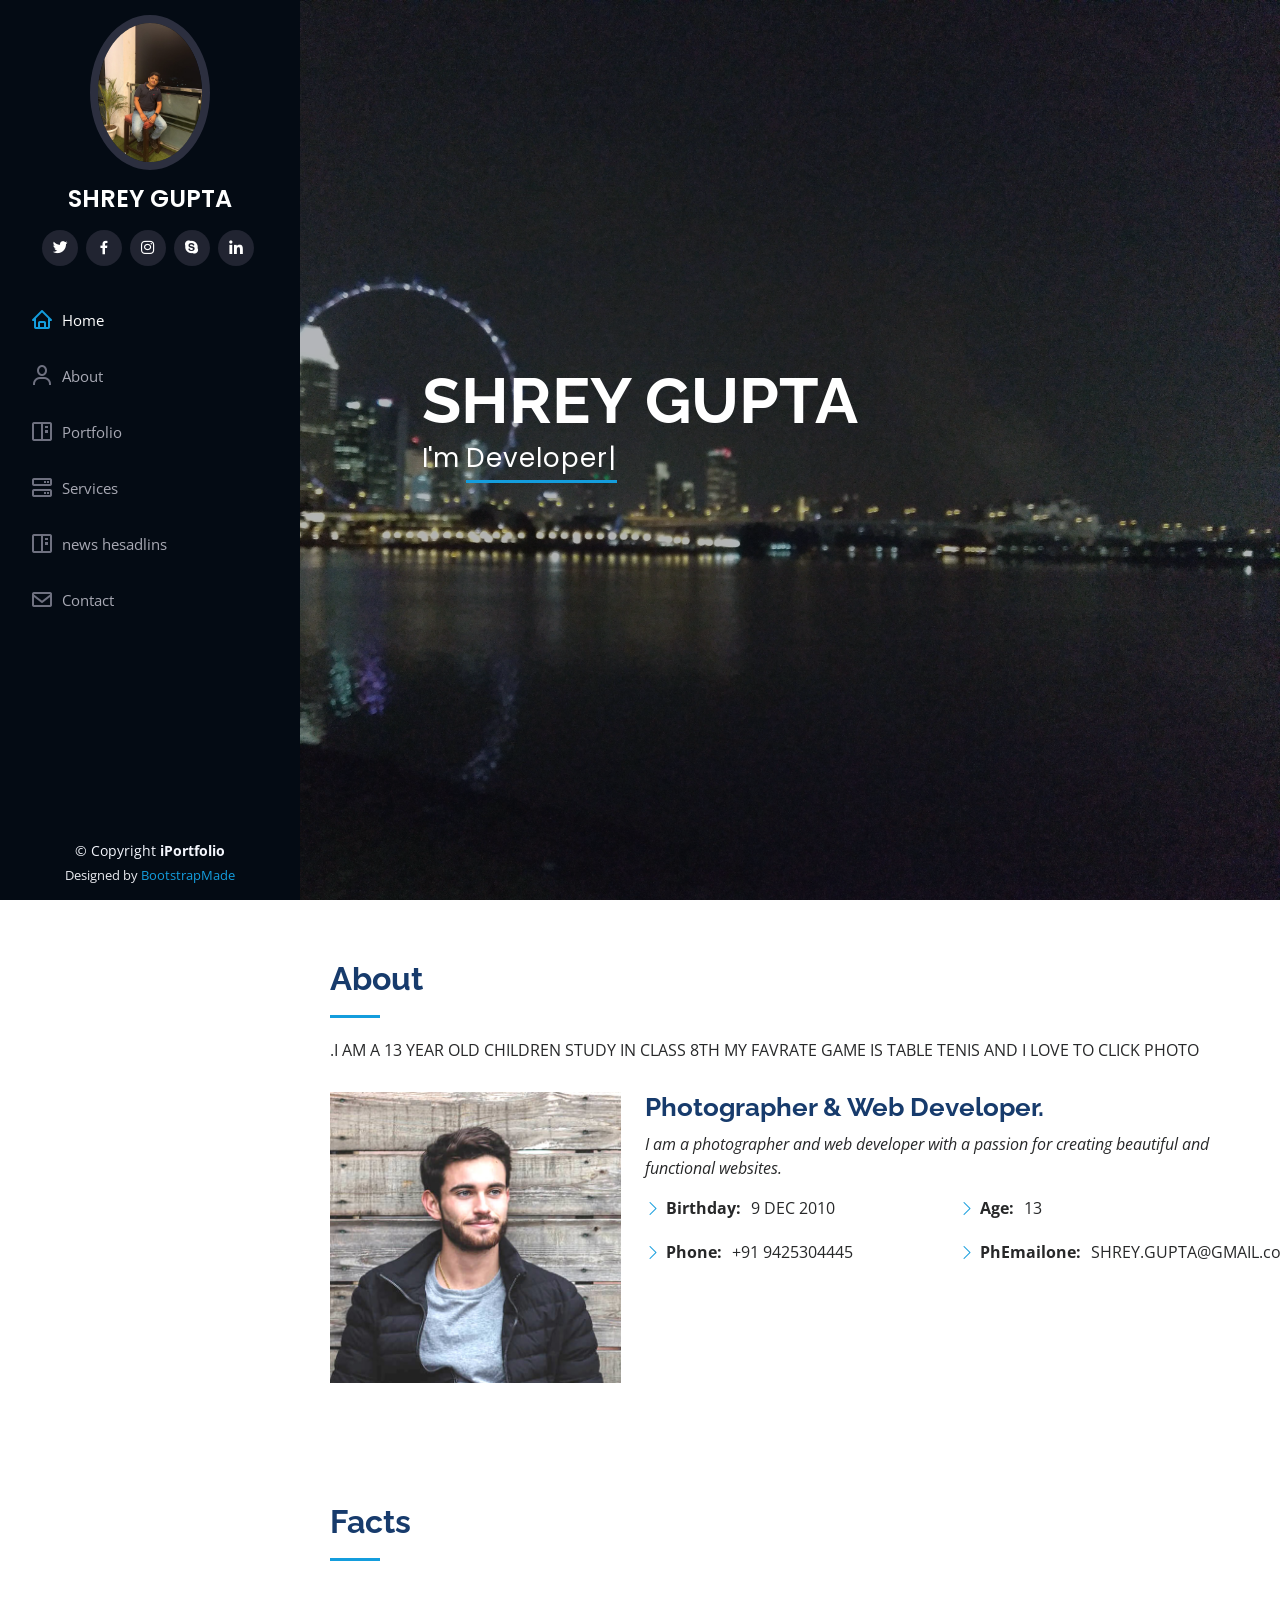
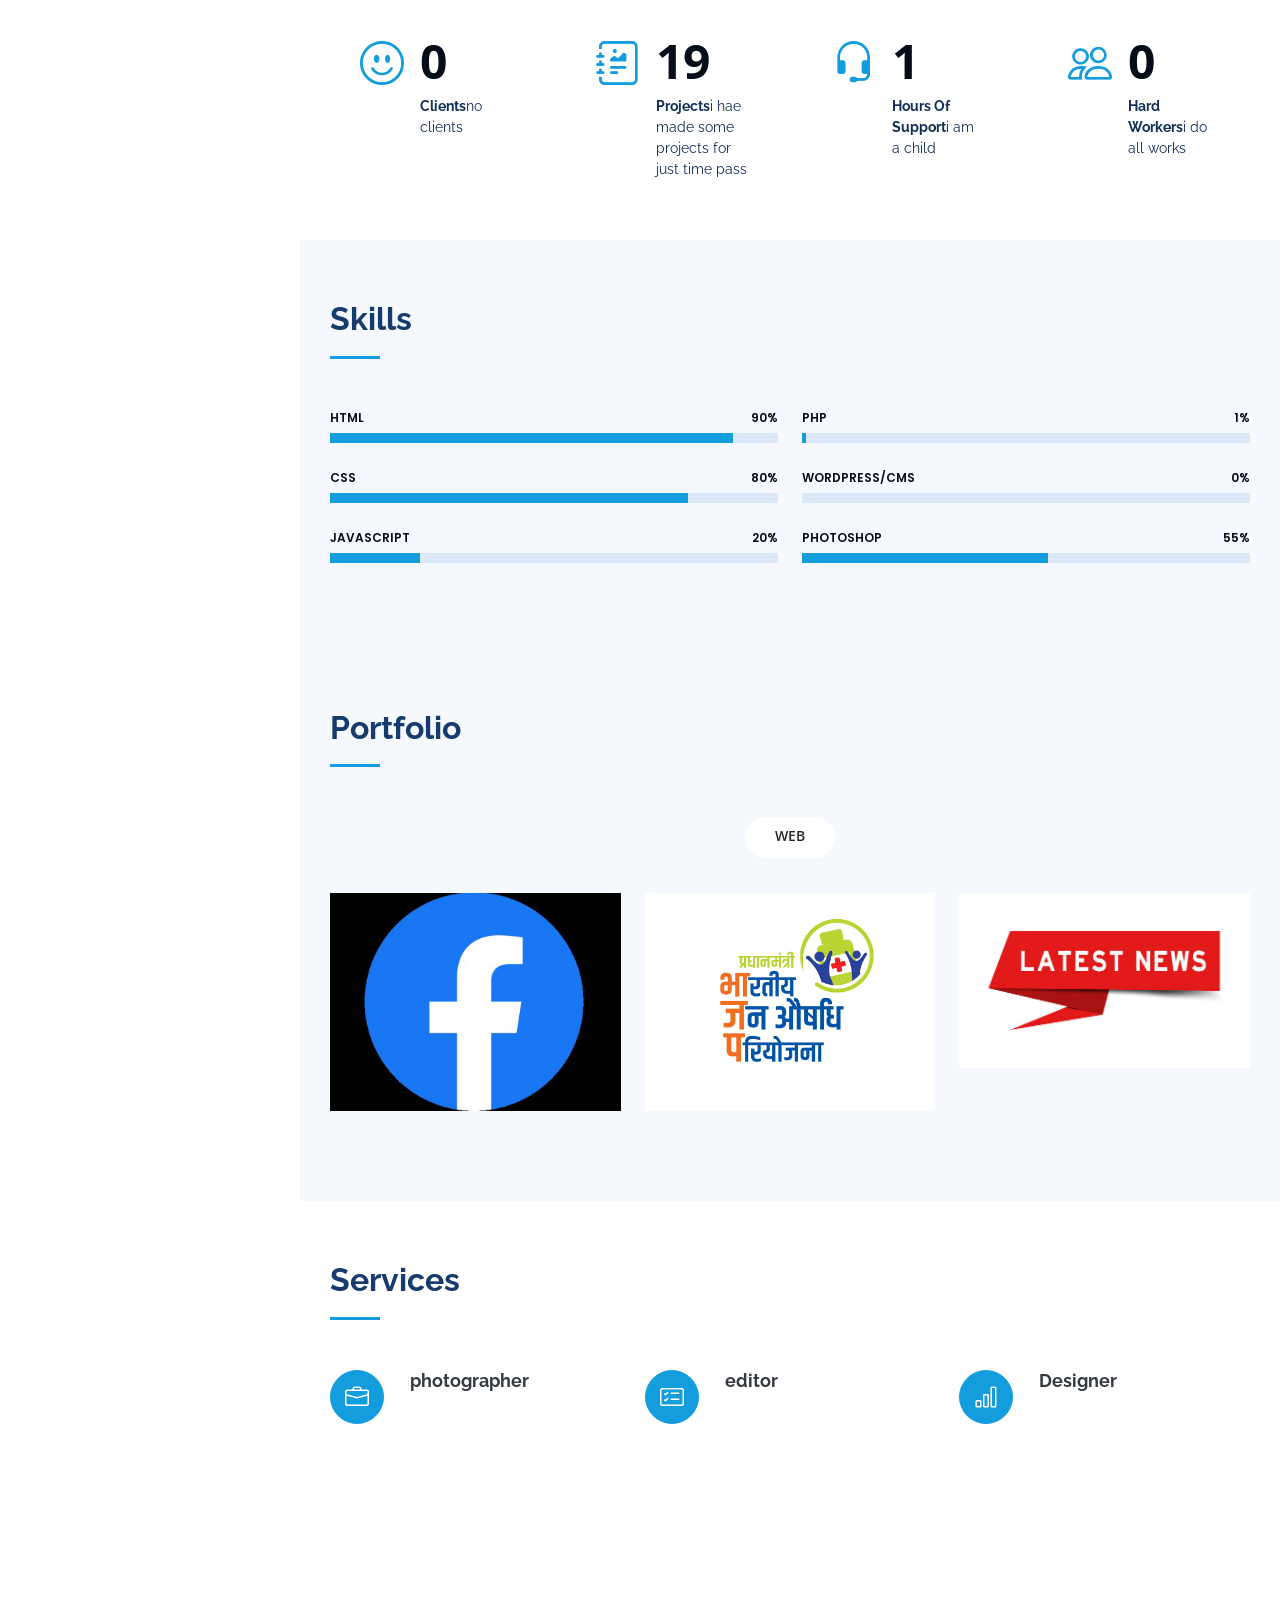
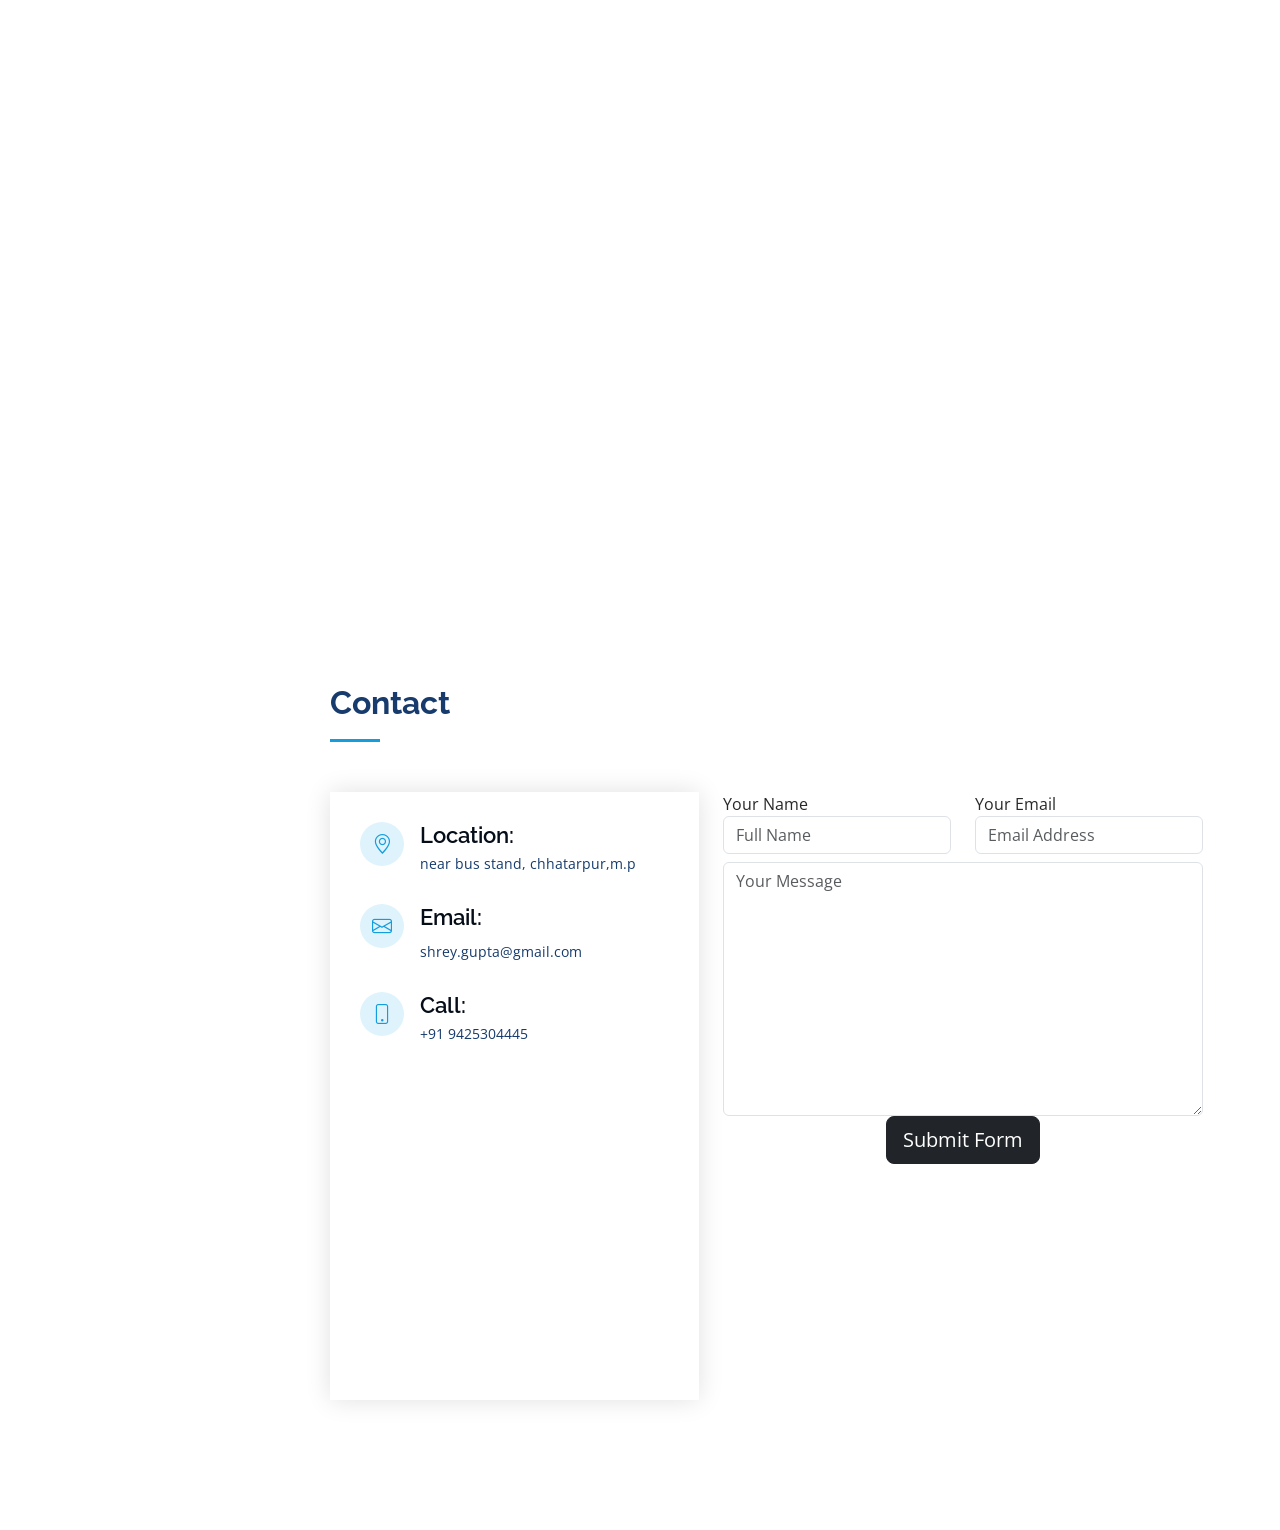
<file: PROJECT/1project/index.html>
<!DOCTYPE html>
<html lang="en">

<head>
  <meta charset="utf-8">
  <meta content="width=device-width, initial-scale=1.0" name="viewport">

  <title>iPortfolio Bootstrap Template - Index</title>
  <meta content="" name="description">
  <meta content="" name="keywords">

  <!-- Favicons -->
  <link href="assets/img/favicon.png" rel="icon">
  <link href="assets/img/apple-touch-icon.png" rel="apple-touch-icon">

  <!-- Google Fonts -->
  <link href="https://fonts.googleapis.com/css?family=Open+Sans:300,300i,400,400i,600,600i,700,700i|Raleway:300,300i,400,400i,500,500i,600,600i,700,700i|Poppins:300,300i,400,400i,500,500i,600,600i,700,700i" rel="stylesheet">

  <!-- Vendor CSS Files -->
  <link href="assets/vendor/aos/aos.css" rel="stylesheet">
  <link href="assets/vendor/bootstrap/css/bootstrap.min.css" rel="stylesheet">
  <link href="assets/vendor/bootstrap-icons/bootstrap-icons.css" rel="stylesheet">
  <link href="assets/vendor/boxicons/css/boxicons.min.css" rel="stylesheet">
  <link href="assets/vendor/glightbox/css/glightbox.min.css" rel="stylesheet">
  <link href="assets/vendor/swiper/swiper-bundle.min.css" rel="stylesheet">

  <!-- Template Main CSS File -->
  <link href="assets/css/style.css" rel="stylesheet">

  <!-- =======================================================
  * Template Name: iPortfolio
  * Updated: May 30 2023 with Bootstrap v5.3.0
  * Template URL: https://bootstrapmade.com/iportfolio-bootstrap-portfolio-websites-template/
  * Author: BootstrapMade.com
  * License: https://bootstrapmade.com/license/
  ======================================================== -->
</head>

<body>

  <!-- ======= Mobile nav toggle button ======= -->
  <i class="bi bi-list mobile-nav-toggle d-xl-none"></i>

  <!-- ======= Header ======= -->
  <header id="header">
    <div class="d-flex flex-column">

      <div class="profile">
        <img src="assets/img/WhatsApp Image 2023-06-09 at 10.34.41.jpg" alt="" class="img-fluid rounded-circle">
        <h1 class="text-light"><a href="index.html">SHREY GUPTA</a></h1>
        <div class="social-links mt-3 text-center">
          <a href="#" class="twitter"><i class="bx bxl-twitter"></i></a>
          <a href="https://www.facebook.com/pmbjppmbi/" class="facebook"><i class="bx bxl-facebook"></i></a>
          <a href="#" class="instagram"><i class="bx bxl-instagram"></i></a>
          <a href="#" class="google-plus"><i class="bx bxl-skype"></i></a>
          <a href="#" class="linkedin"><i class="bx bxl-linkedin"></i></a>
        </div>
      </div>

      <nav id="navbar" class="nav-menu navbar">
        <ul>
          <li><a href="#hero" class="nav-link scrollto active"><i class="bx bx-home"></i> <span>Home</span></a></li>
          <li><a href="#about" class="nav-link scrollto"><i class="bx bx-user"></i> <span>About</span></a></li>
          
          <li><a href="#portfolio" class="nav-link scrollto"><i class="bx bx-book-content"></i> <span>Portfolio</span></a></li>
          <li><a href="#services" class="nav-link scrollto"><i class="bx bx-server"></i> <span>Services</span></a></li>
          <li><a href="#news" class="nav-link scrollto"><i class="bx bx-book-content"></i> <span>news hesadlins</span></a></li>
          <li><a href="#contact" class="nav-link scrollto"><i class="bx bx-envelope"></i> <span>Contact</span></a></li>
        </ul>
      </nav><!-- .nav-menu -->
    </div>
  </header><!-- End Header -->

  <!-- ======= Hero Section ======= -->
  <section id="hero" class="d-flex flex-column justify-content-center align-items-center">
    <div class="hero-container" data-aos="fade-in">
      <h1>SHREY GUPTA</h1>
      <p>I'm <span class="typed" data-typed-items="Developer, Photographer"></span></p>
    </div>
  </section><!-- End Hero -->

  <main id="main">

    <!-- ======= About Section ======= -->
    <section id="about" class="about">
      <div class="container">

        <div class="section-title">
          <h2>About</h2>
          <p>.I AM A 13 YEAR OLD CHILDREN STUDY IN CLASS 8TH MY FAVRATE GAME IS TABLE TENIS AND I LOVE TO CLICK PHOTO</p>
        </div>

        <div class="row">
          <div class="col-lg-4" data-aos="fade-right">
            <img src="assets/img/profile-img.jpg" class="img-fluid" alt="">
          </div>
          <div class="col-lg-8 pt-4 pt-lg-0 content" data-aos="fade-left">
            <h3>Photographer &amp; Web Developer.</h3>
            <p class="fst-italic">
              I am a photographer and web developer with a passion for creating beautiful and functional websites.
            </p>
            <div class="row">
              <div class="col-lg-6">
                <ul>
                  <li><i class="bi bi-chevron-right"></i> <strong>Birthday:</strong> <span>9 DEC 2010</span></li>
                  
                  <li><i class="bi bi-chevron-right"></i> <strong>Phone:</strong> <span>+91 9425304445</span></li>
                  
                </ul>
              </div>
              <div class="col-lg-6">
                <ul>
                  <li><i class="bi bi-chevron-right"></i> <strong>Age:</strong> <span>13</span></li>
                  
                  <li><i class="bi bi-chevron-right"></i> <strong>PhEmailone:</strong> <span>SHREY.GUPTA@GMAIL.com</span></li>
                
                </ul>
              </div>
            </div>

          </div>
        </div>

      </div>
    </section><!-- End About Section -->

    <!-- ======= Facts Section ======= -->
    <section id="facts" class="facts">
      <div class="container">

        <div class="section-title">
          <h2>Facts</h2>
        </div>

        <div class="row no-gutters">

          <div class="col-lg-3 col-md-6 d-md-flex align-items-md-stretch" data-aos="fade-up">
            <div class="count-box">
              <i class="bi bi-emoji-smile"></i>
              <span data-purecounter-start="0" data-purecounter-end="0" data-purecounter-duration="1" class="purecounter"></span>
              <p><strong>Clients</strong>no clients</p>
            </div>
          </div>

          <div class="col-lg-3 col-md-6 d-md-flex align-items-md-stretch" data-aos="fade-up" data-aos-delay="100">
            <div class="count-box">
              <i class="bi bi-journal-richtext"></i>
              <span data-purecounter-start="0" data-purecounter-end="21" data-purecounter-duration="1" class="purecounter"></span>
              <p><strong>Projects</strong>i hae made some projects for just time pass</p>
            </div>
          </div>

          <div class="col-lg-3 col-md-6 d-md-flex align-items-md-stretch" data-aos="fade-up" data-aos-delay="200">
            <div class="count-box">
              <i class="bi bi-headset"></i>
              <span data-purecounter-start="0" data-purecounter-end="1" data-purecounter-duration="1" class="purecounter"></span>
              <p><strong>Hours Of Support</strong>i am a child</p>
            </div>
          </div>

          <div class="col-lg-3 col-md-6 d-md-flex align-items-md-stretch" data-aos="fade-up" data-aos-delay="300">
            <div class="count-box">
              <i class="bi bi-people"></i>
              <span data-purecounter-start="0" data-purecounter-end="0" data-purecounter-duration="1" class="purecounter"></span>
              <p><strong>Hard Workers</strong>i do all works</p>
            </div>
          </div>

        </div>

      </div>
    </section><!-- End Facts Section -->

    <!-- ======= Skills Section ======= -->
    <section id="skills" class="skills section-bg">
      <div class="container">

        <div class="section-title">
          <h2>Skills</h2>
          
        </div>

        <div class="row skills-content">

          <div class="col-lg-6" data-aos="fade-up">

            <div class="progress">
              <span class="skill">HTML <i class="val">90%</i></span>
              <div class="progress-bar-wrap">
                <div class="progress-bar" role="progressbar" aria-valuenow="90" aria-valuemin="0" aria-valuemax="100"></div>
              </div>
            </div>

            <div class="progress">
              <span class="skill">CSS <i class="val">80%</i></span>
              <div class="progress-bar-wrap">
                <div class="progress-bar" role="progressbar" aria-valuenow="80" aria-valuemin="0" aria-valuemax="100"></div>
              </div>
            </div>

            <div class="progress">
              <span class="skill">JavaScript <i class="val">20%</i></span>
              <div class="progress-bar-wrap">
                <div class="progress-bar" role="progressbar" aria-valuenow="20" aria-valuemin="0" aria-valuemax="100"></div>
              </div>
            </div>

          </div>

          <div class="col-lg-6" data-aos="fade-up" data-aos-delay="100">

            <div class="progress">
              <span class="skill">PHP <i class="val">1%</i></span>
              <div class="progress-bar-wrap">
                <div class="progress-bar" role="progressbar" aria-valuenow="1" aria-valuemin="0" aria-valuemax="100"></div>
              </div>
            </div>

            <div class="progress">
              <span class="skill">WordPress/CMS <i class="val">0%</i></span>
              <div class="progress-bar-wrap">
                <div class="progress-bar" role="progressbar" aria-valuenow="0" aria-valuemin="0" aria-valuemax="100"></div>
              </div>
            </div>

            <div class="progress">
              <span class="skill">Photoshop <i class="val">55%</i></span>
              <div class="progress-bar-wrap">
                <div class="progress-bar" role="progressbar" aria-valuenow="55" aria-valuemin="0" aria-valuemax="100"></div>
              </div>
            </div>

          </div>

        </div>

      </div>
    </section><!-- End Skills Section -->

    <!-- ======= Resume Section ======= -->


    <!-- ======= Portfolio Section ======= -->
    <section id="portfolio" class="portfolio section-bg">
      <div class="container">

        <div class="section-title">
          <h2>Portfolio</h2>
          
        </div>

        <div class="row" data-aos="fade-up">
          <div class="col-lg-12 d-flex justify-content-center">
            <ul id="portfolio-flters">

              <li data-filter=".filter-web">Web</li>
            </ul>
          </div>
        </div>

        <div class="row portfolio-container" data-aos="fade-up" data-aos-delay="100">

          <div class="col-lg-4 col-md-6 portfolio-item filter-app">
            <div class="portfolio-wrap">
              <img src="assets/img/portfolio/facebook icon.jpg" class="img-fluid" alt="">
              <div class="portfolio-links">
                <a href="assets/img/portfolio/" data-gallery="portfolioGallery" class="portfolio-lightbox" title="web"><i class="bx bx-plus"></i></a>
                <a href="portfolio-details.html" title="More Details"><i class="bx bx-link"></i></a>
              </div>
            </div>
          </div>

          <div class="col-lg-4 col-md-6 portfolio-item filter-web">
            <div class="portfolio-wrap">
              <img src="assets/img/portfolio/pmbjk logo.jpg" class="img-fluid" alt="">
              <div class="portfolio-links">
                <a href="assets/img/portfolio/portfolio-2.jpg" data-gallery="portfolioGallery" class="portfolio-lightbox" title="Web 3"><i class="bx bx-plus"></i></a>
                <a href="portfolio-details.html" title="More Details"><i class="bx bx-link"></i></a>
              </div>
            </div>
          </div>

          <div class="col-lg-4 col-md-6 portfolio-item filter-app">
            <div class="portfolio-wrap">
              <img src="assets/img/portfolio/istockphoto-1204429281-612x612.jpg" class="img-fluid" alt="">
              <div class="portfolio-links">
                <a href="assets/img/portfolio/portfolio-3.jpg" data-gallery="portfolioGallery" class="portfolio-lightbox" title="web"><i class="bx bx-plus"></i></a>
                <a href="#news" title="More Details"><i class="bx bx-link"></i></a>
              </div>
            </div>
          </div>






        </div>

      </div>
    </section><!-- End Portfolio Section -->

    <!-- ======= Services Section ======= -->
    <section id="services" class="services">
      <div class="container">

        <div class="section-title">
          <h2>Services</h2>

        </div>

        <div class="row">
          <div class="col-lg-4 col-md-6 icon-box" data-aos="fade-up">
            <div class="icon"><i class="bi bi-briefcase"></i></div>
            <h4 class="title"><a href="">photographer</a></h4>
            
          </div>
          <div class="col-lg-4 col-md-6 icon-box" data-aos="fade-up" data-aos-delay="100">
            <div class="icon"><i class="bi bi-card-checklist"></i></div>
            <h4 class="title"><a href="">editor</a></h4>
            
          </div>
          <div class="col-lg-4 col-md-6 icon-box" data-aos="fade-up" data-aos-delay="200">
            <div class="icon"><i class="bi bi-bar-chart"></i></div>
            <h4 class="title"><a href="">Designer </a></h4>
            
          </div>

        </div>

      </div>
    </section><!-- End Services Section -->
    <section id="news " class="d-flex flex-column justify-content-center align-items-center">
      <iframe src="https://widget.taggbox.com/134569" style="width:100%;height:600px;border:none;"></iframe>
    </section>

  

    <!-- ======= Contact Section ======= -->
    <section id="contact" class="contact">
      <div class="container">

        <div class="section-title">
          <h2>Contact</h2>
          
        </div>

        <div class="row" data-aos="fade-in">

          <div class="col-lg-5 d-flex align-items-stretch">
            <div class="info">
              <div class="address">
                <i class="bi bi-geo-alt"></i>
                <h4>Location:</h4>
                <p>near bus stand, chhatarpur,m.p</p>
              </div>

              <div class="email">
                <i class="bi bi-envelope"></i>
                <h4>Email:</h4>
                <p>shrey.gupta@gmail.com</p>
              </div>

              <div class="phone">
                <i class="bi bi-phone"></i>
                <h4>Call:</h4>
                <p>+91 9425304445</p>
              </div>

              <iframe src="https://www.google.com/maps/embed?pb=!1m14!1m8!1m3!1d12097.433213460943!2d-74.0062269!3d40.7101282!3m2!1i1024!2i768!4f13.1!3m3!1m2!1s0x0%3A0xb89d1fe6bc499443!2sDowntown+Conference+Center!5e0!3m2!1smk!2sbg!4v1539943755621" frameborder="0" style="border:0; width: 100%; height: 290px;" allowfullscreen></iframe>
            </div>

          </div>

          <div class="col-lg-7 mt-5 mt-lg-0 d-flex align-items-stretch">
            <form target="_blank" action="https://formsubmit.co/shreyg456@gmail.com" method="POST">
              <div class="row">
                <div class="form-group col-md-6">
                  <label for="name">Your Name</label>
                  <input type="text" name="name" class="form-control" placeholder="Full Name" required>
                </div>
                <div class="form-group col-md-6">
                  <label for="name">Your Email</label>
                  <input type="email" name="email" class="form-control" placeholder="Email Address" required>
                </div>
              </div>
              <div class="form-group mt-2">
                <textarea placeholder="Your Message" class="form-control" name="message" rows="10" required></textarea>
              </div>

              <div class="text-center"><button type="submit" class="btn btn-lg btn-dark btn-block">Submit Form</button></div>
            </form>
          </div>

        </div>

      </div>
    </section><!-- End Contact Section -->

  </main><!-- End #main -->

  <!-- ======= Footer ======= -->
  <footer id="footer">
    <div class="container">
      <div class="copyright">
        &copy; Copyright <strong><span>iPortfolio</span></strong>
      </div>
      <div class="credits">
        <!-- All the links in the footer should remain intact. -->
        <!-- You can delete the links only if you purchased the pro version. -->
        <!-- Licensing information: https://bootstrapmade.com/license/ -->
        <!-- Purchase the pro version with working PHP/AJAX contact form: https://bootstrapmade.com/iportfolio-bootstrap-portfolio-websites-template/ -->
        Designed by <a href="https://bootstrapmade.com/">BootstrapMade</a>
      </div>
    </div>
  </footer><!-- End  Footer -->

  <a href="#" class="back-to-top d-flex align-items-center justify-content-center"><i class="bi bi-arrow-up-short"></i></a>

  <!-- Vendor JS Files -->
  <script src="assets/vendor/purecounter/purecounter_vanilla.js"></script>
  <script src="assets/vendor/aos/aos.js"></script>
  <script src="assets/vendor/bootstrap/js/bootstrap.bundle.min.js"></script>
  <script src="assets/vendor/glightbox/js/glightbox.min.js"></script>
  <script src="assets/vendor/isotope-layout/isotope.pkgd.min.js"></script>
  <script src="assets/vendor/swiper/swiper-bundle.min.js"></script>
  <script src="assets/vendor/typed.js/typed.umd.js"></script>
  <script src="assets/vendor/waypoints/noframework.waypoints.js"></script>
  <script src="assets/vendor/php-email-form/validate.js"></script>

  <!-- Template Main JS File -->
  <script src="assets/js/main.js"></script>

</body>

</html>
</file>
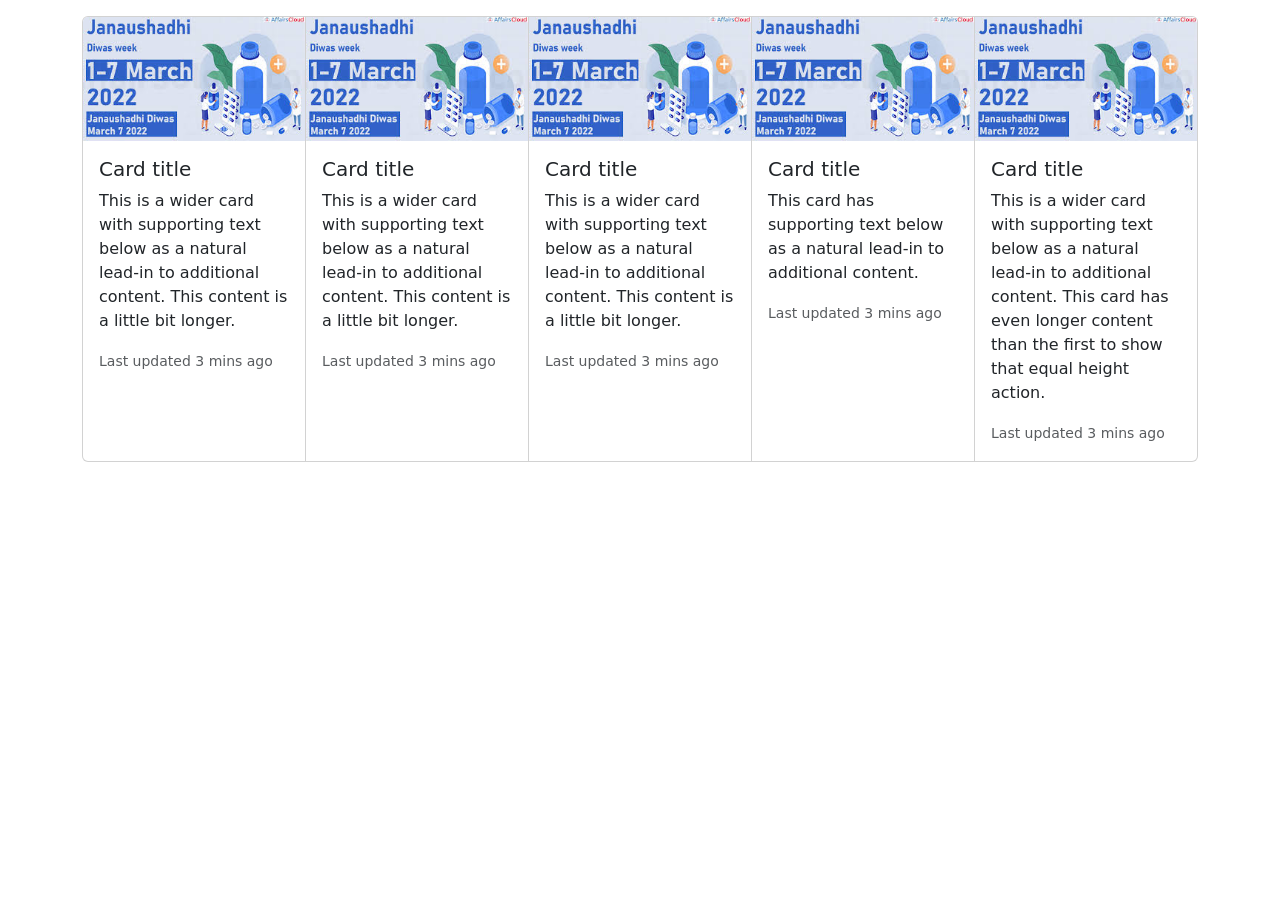
<file: PROJECT/card1111.html>
<!DOCTYPE html>
<html lang="en">
<head>
    <meta charset="UTF-8">
    <meta http-equiv="X-UA-Compatible" content="IE=edge">
    <meta name="viewport" content="width=device-width, initial-scale=1.0">
    <title>Document</title>
    <link rel="stylesheet" href="https://cdn.jsdelivr.net/npm/bootstrap@5.3.0-alpha2/dist/css/bootstrap.min.css">
    <link rel="stylesheet" href="https://cdn.jsdelivr.net/npm/bootstrap-icons@1.10.4/font/bootstrap-icons.css">
</head>
<body>
    <div class="container mt-3">
        <div class="row">
            <div class="card-group">
                <div class="card">
                  <img src="images.jpeg" class="card-img-top" alt="...">
                  <div class="card-body">
                    <h5 class="card-title">Card title</h5>
                    <p class="card-text">This is a wider card with supporting text below as a natural lead-in to additional content. This content is a little bit longer.</p>
                    <p class="card-text"><small class="text-body-secondary">Last updated 3 mins ago</small></p>
                  </div>
                </div>
                <div class="card">
                    <img src="images.jpeg" class="card-img-top" alt="...">
                    <div class="card-body">
                      <h5 class="card-title">Card title</h5>
                      <p class="card-text">This is a wider card with supporting text below as a natural lead-in to additional content. This content is a little bit longer.</p>
                      <p class="card-text"><small class="text-body-secondary">Last updated 3 mins ago</small></p>
                    </div>
                </div>
                  <div class="card">
                    <img src="images.jpeg" class="card-img-top" alt="...">
                    <div class="card-body">
                      <h5 class="card-title">Card title</h5>
                      <p class="card-text">This is a wider card with supporting text below as a natural lead-in to additional content. This content is a little bit longer.</p>
                      <p class="card-text"><small class="text-body-secondary">Last updated 3 mins ago</small></p>
                    </div>
                  </div>
                <div class="card">
                  <img src="images.jpeg" class="card-img-top" alt="...">
                  <div class="card-body">
                    <h5 class="card-title">Card title</h5>
                    <p class="card-text">This card has supporting text below as a natural lead-in to additional content.</p>
                    <p class="card-text"><small class="text-body-secondary">Last updated 3 mins ago</small></p>
                  </div>
                </div>
                <div class="card">
                  <img src="images.jpeg" class="card-img-top" alt="...">
                  <div class="card-body">
                    <h5 class="card-title">Card title</h5>
                    <p class="card-text">This is a wider card with supporting text below as a natural lead-in to additional content. This card has even longer content than the first to show that equal height action.</p>
                    <p class="card-text"><small class="text-body-secondary">Last updated 3 mins ago</small></p>
                  </div>
                </div>
              </div>
        </div>
    </div>
<script src="https://cdn.jsdelivr.net/npm/@popperjs/core@2.11.6/dist/umd/popper.min.js"></script>
<script src="https://cdn.jsdelivr.net/npm/bootstrap@5.3.0-alpha2/dist/js/bootstrap.bundle.min.js"></script>
</body>
</html>
</file>
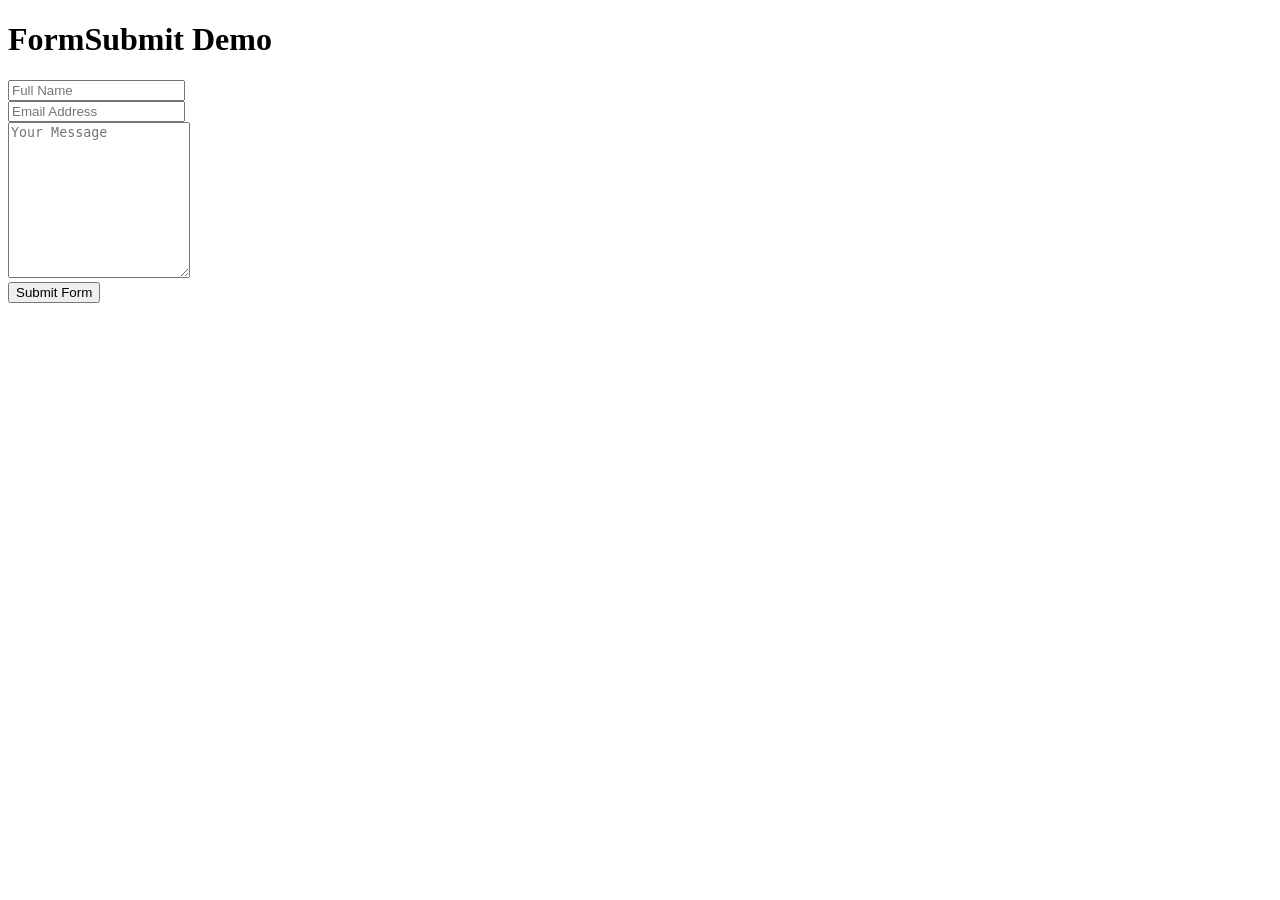
<file: PROJECT/email data send.html>
<!DOCTYPE html>
<html lang="en">
<head>
  <meta charset="UTF-8">
  <meta name="viewport" content="width=device-width, initial-scale=1.0">
  <title>Document</title>
</head>
<body>
  <div class="container">
    <h1>FormSubmit Demo</h1>
    <form target="_blank" action="https://formsubmit.co/shreyg456@gmail.com" method="POST">
      <div class="form-group">
        <div class="form-row">
          <div class="col">
            <input type="text" name="name" class="form-control" placeholder="Full Name" required>
          </div>
          <div class="col">
            <input type="email" name="email" class="form-control" placeholder="Email Address" required>
          </div>
        </div>
      </div>
      <div class="form-group">
        <textarea placeholder="Your Message" class="form-control" name="message" rows="10" required></textarea>
      </div>
      <button type="submit" class="btn btn-lg btn-dark btn-block">Submit Form</button>
    </form>
  </div>
</body>
</html>
</file>
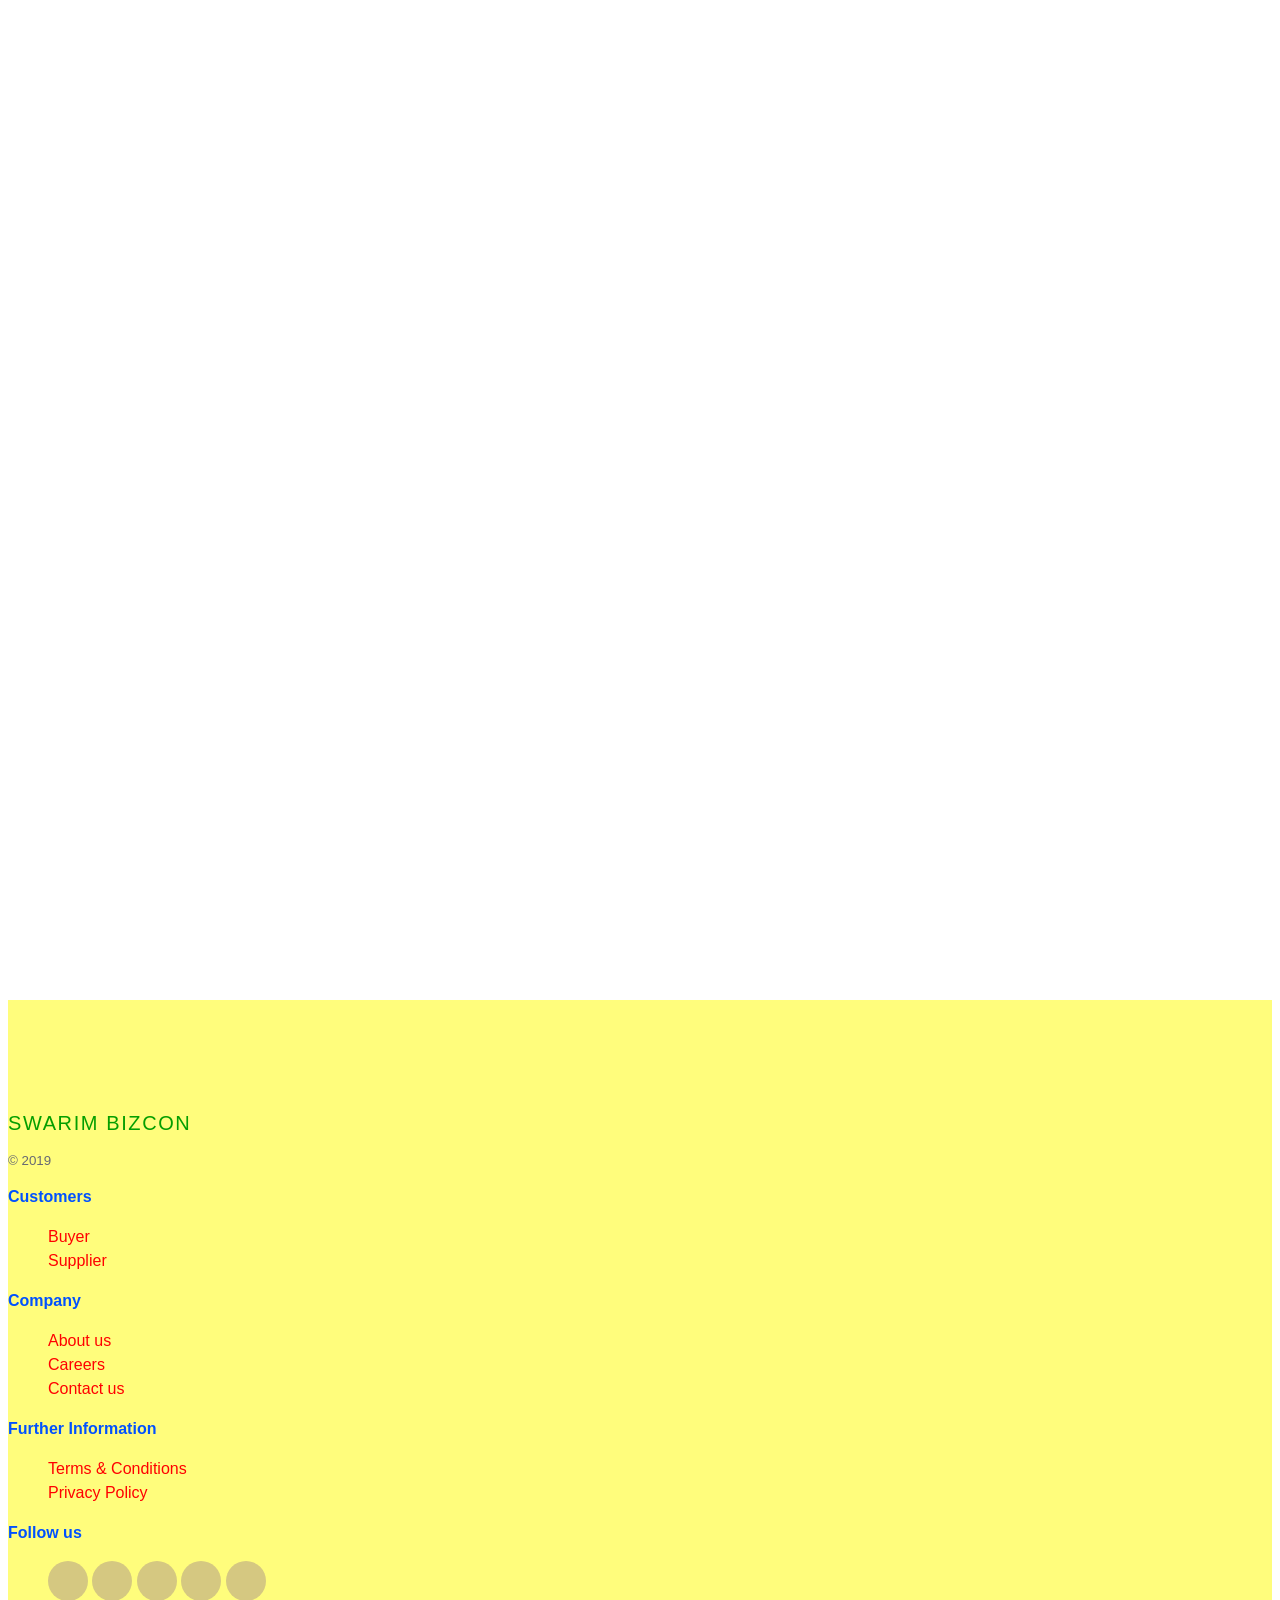
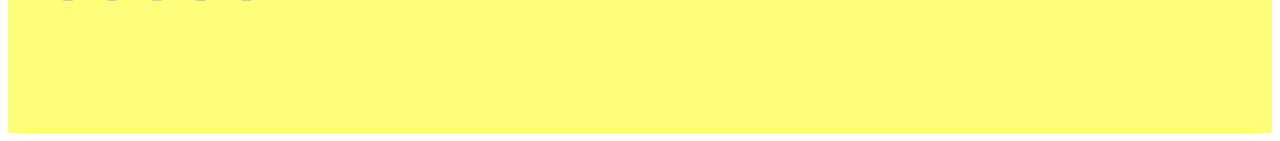
<file: PROJECT/footer.html>
<!DOCTYPE html>
<html lang="en">
<head>
    <meta charset="UTF-8">
    <meta name="viewport" content="width=device-width, initial-scale=1.0">
    <title>Document</title>
    <style>
        body {
  font-family: "Roboto", -apple-system, BlinkMacSystemFont, "Segoe UI", Roboto, "Helvetica Neue", Arial, "Noto Sans", sans-serif, "Apple Color Emoji", "Segoe UI Emoji", "Segoe UI Symbol", "Noto Color Emoji"; }

h1, h2, h3, h4, h5, h6,
.h1, .h2, .h3, .h4, .h5, .h6 {
  font-family: "Roboto", -apple-system, BlinkMacSystemFont, "Segoe UI", Roboto, "Helvetica Neue", Arial, "Noto Sans", sans-serif, "Apple Color Emoji", "Segoe UI Emoji", "Segoe UI Symbol", "Noto Color Emoji"; }

a {
  -webkit-transition: .3s all ease;
  -o-transition: .3s all ease;
  transition: .3s all ease; }
  a, a:hover {
    text-decoration: none !important; }

.content {
  height: 70vh; }

.footer-20192 {
  position: relative;
  color: #0051ff;
  padding: 7rem 0;
  background-color: #fffd7c; }
  .footer-20192 .container {
    position: relative; }
  .footer-20192 h3 {
    font-size: 16px;
    margin-bottom: 10px;
    margin-top: 0;
    line-height: 1.5; }
  .footer-20192 .links li {

    line-height: 1.5;
    display: block; }
    .footer-20192 .links li a {
      color: #ff0000; }
      .footer-20192 .links li a:hover {
        color: #ffee00; }
  .footer-20192 .social li {
    display: inline-block;
    position: relative; }
    .footer-20192 .social li a {
      position: relative;
      width: 40px;
      height: 40px;
      border-radius: 50%;
      display: inline-block;
      margin: 0;
      padding: 0;
      background-color: rgb(213, 200, 129);
      color: #8db1ff; }
      .footer-20192 .social li a > span {
        position: absolute;
        top: 50%;
        left: 50%;
        -webkit-transform: translate(-50%, -50%);
        -ms-transform: translate(-50%, -50%);
        transform: translate(-50%, -50%); }
  .footer-20192 .footer-logo {
    color: #059e00;
    font-size: 20px;
    text-transform: uppercase;
    letter-spacing: .1rem; }
  .footer-20192 .copyright {
    color: #666873; }
  .footer-20192 .cta {
    -webkit-box-shadow: -20px -20px 0 0 rgba(52, 58, 64, 0.2);
    box-shadow: -20px -20px 0 0 rgba(52, 58, 64, 0.2);
    padding: 20px;
    background-color: #fffd8b;
    top: -150px;
    position: relative; }
    .footer-20192 .cta h2, .footer-20192 .cta h3 {
      line-height: 1.5; }
    .footer-20192 .cta h3 {
      font-size: 20px; }

    </style>

</head>
<body>
    <footer class="footer-20192" style="margin-top: 1000px; margin-bottom: 0px;">
        <div class="site-section">
          <div class="container">
    
    
            <div class="row">
    
              <div class="col-sm">
                <a href="#" class="footer-logo">SWARIM BIZCON</a>
                <p class="copyright">
                  <small>&copy; 2019</small>
                </p>
              </div>
              <div class="col-sm">
                <h3>Customers</h3>
                <ul class="list-unstyled links">
                  <li><a href="#">Buyer</a></li>
                  <li><a href="#">Supplier</a></li>
                </ul>
              </div>
              <div class="col-sm">
                <h3>Company</h3>
                <ul class="list-unstyled links">
                  <li><a href="#">About us</a></li>
                  <li><a href="#">Careers</a></li>
                  <li><a href="#">Contact us</a></li>
                </ul>
              </div>
              <div class="col-sm">
                <h3>Further Information</h3>
                <ul class="list-unstyled links">
                  <li><a href="#">Terms &amp; Conditions</a></li>
                  <li><a href="#">Privacy Policy</a></li>
                </ul>
              </div>
              <div class="col-md-3">
                <h3>Follow us</h3>
                <ul class="list-unstyled social">
                  <li><a href="#"><span class="icon-facebook"></span></a></li>
                  <li><a href="#"><span class="icon-twitter"></span></a></li>
                  <li><a href="#"><span class="icon-linkedin"></span></a></li>
                  <li><a href="#"><span class="icon-medium"></span></a></li>
                  <li><a href="#"><span class="icon-paper-plane"></span></a></li>
                </ul>
              </div>
              
            </div>
          </div>
        </div>
      </footer>
    
    
</body>
</html>
</file>
<file: PROJECT/1project/assets/css/style.css>
/**
* Template Name: iPortfolio
* Updated: May 30 2023 with Bootstrap v5.3.0
* Template URL: https://bootstrapmade.com/iportfolio-bootstrap-portfolio-websites-template/
* Author: BootstrapMade.com
* License: https://bootstrapmade.com/license/
*/

/*--------------------------------------------------------------
# General
--------------------------------------------------------------*/
body {
  font-family: "Open Sans", sans-serif;
  color: #272829;
}

a {
  color: #149ddd;
  text-decoration: none;
}

a:hover {
  color: #37b3ed;
  text-decoration: none;
}

h1,
h2,
h3,
h4,
h5,
h6 {
  font-family: "Raleway", sans-serif;
}

/*--------------------------------------------------------------
# Back to top button
--------------------------------------------------------------*/
.back-to-top {
  position: fixed;
  visibility: hidden;
  opacity: 0;
  right: 15px;
  bottom: 15px;
  z-index: 996;
  background: #149ddd;
  width: 40px;
  height: 40px;
  border-radius: 50px;
  transition: all 0.4s;
}

.back-to-top i {
  font-size: 28px;
  color: #fff;
  line-height: 0;
}

.back-to-top:hover {
  background: #2eafec;
  color: #fff;
}

.back-to-top.active {
  visibility: visible;
  opacity: 1;
}

/*--------------------------------------------------------------
# Header
--------------------------------------------------------------*/
#header {
  position: fixed;
  top: 0;
  left: 0;
  bottom: 0;
  width: 300px;
  transition: all ease-in-out 0.5s;
  z-index: 9997;
  transition: all 0.5s;
  padding: 0 15px;
  background: #040b14;
  overflow-y: auto;
}

#header .profile img {
  margin: 15px auto;
  display: block;
  width: 120px;
  border: 8px solid #2c2f3f;
}

#header .profile h1 {
  font-size: 24px;
  margin: 0;
  padding: 0;
  font-weight: 600;
  -moz-text-align-last: center;
  text-align-last: center;
  font-family: "Poppins", sans-serif;
}

#header .profile h1 a,
#header .profile h1 a:hover {
  color: #fff;
  text-decoration: none;
}

#header .profile .social-links a {
  font-size: 18px;
  display: inline-block;
  background: #212431;
  color: #fff;
  line-height: 1;
  padding: 8px 0;
  margin-right: 4px;
  border-radius: 50%;
  text-align: center;
  width: 36px;
  height: 36px;
  transition: 0.3s;
}

#header .profile .social-links a:hover {
  background: #149ddd;
  color: #fff;
  text-decoration: none;
}

#main {
  margin-left: 300px;
}

.container,
.container-fluid {
  padding-left: 30px;
  padding-right: 30px;
}

@media (max-width: 1199px) {
  #header {
    left: -300px;
  }

  #main {
    margin-left: 0;
  }

  .container,
  .container-fluid {
    padding-left: 12px;
    padding-right: 12px;
  }
}

/*--------------------------------------------------------------
# Navigation Menu
--------------------------------------------------------------*/
/* Desktop Navigation */
.nav-menu {
  padding: 30px 0 0 0;
}

.nav-menu * {
  margin: 0;
  padding: 0;
  list-style: none;
}

.nav-menu>ul>li {
  position: relative;
  white-space: nowrap;
}

.nav-menu a,
.nav-menu a:focus {
  display: flex;
  align-items: center;
  color: #a8a9b4;
  padding: 12px 15px;
  margin-bottom: 8px;
  transition: 0.3s;
  font-size: 15px;
}

.nav-menu a i,
.nav-menu a:focus i {
  font-size: 24px;
  padding-right: 8px;
  color: #6f7180;
}

.nav-menu a:hover,
.nav-menu .active,
.nav-menu .active:focus,
.nav-menu li:hover>a {
  text-decoration: none;
  color: #fff;
}

.nav-menu a:hover i,
.nav-menu .active i,
.nav-menu .active:focus i,
.nav-menu li:hover>a i {
  color: #149ddd;
}

/* Mobile Navigation */
.mobile-nav-toggle {
  position: fixed;
  right: 15px;
  top: 15px;
  z-index: 9998;
  border: 0;
  font-size: 24px;
  transition: all 0.4s;
  outline: none !important;
  background-color: #149ddd;
  color: #fff;
  width: 40px;
  height: 40px;
  display: inline-flex;
  align-items: center;
  justify-content: center;
  line-height: 0;
  border-radius: 50px;
  cursor: pointer;
}

.mobile-nav-active {
  overflow: hidden;
}

.mobile-nav-active #header {
  left: 0;
}

/*--------------------------------------------------------------
# Hero Section
--------------------------------------------------------------*/
#hero {
  width: 100%;
  height: 100vh;
  background: url("../img/IMG_20170324_181920.jpg") top center;
  background-size: cover;
}

#hero:before {
  content: "";
  background: rgba(5, 13, 24, 0.3);
  position: absolute;
  bottom: 0;
  top: 0;
  left: 0;
  right: 0;
  z-index: 1;
}

#hero .hero-container {
  position: relative;
  z-index: 2;
  min-width: 300px;
}

#hero h1 {
  margin: 0 0 10px 0;
  font-size: 64px;
  font-weight: 700;
  line-height: 56px;
  color: #fff;
}

#hero p {
  color: #fff;
  margin-bottom: 50px;
  font-size: 26px;
  font-family: "Poppins", sans-serif;
}

#hero p span {
  color: #fff;
  padding-bottom: 4px;
  letter-spacing: 1px;
  border-bottom: 3px solid #149ddd;
}

@media (min-width: 1024px) {
  #hero {
    background-attachment: fixed;
  }
}

@media (max-width: 768px) {
  #hero h1 {
    font-size: 28px;
    line-height: 36px;
  }

  #hero h2 {
    font-size: 18px;
    line-height: 24px;
    margin-bottom: 30px;
  }
}

/*--------------------------------------------------------------
# Sections General
--------------------------------------------------------------*/
section {
  padding: 60px 0;
  overflow: hidden;
}

.section-bg {
  background: #f5f8fd;
}

.section-title {
  padding-bottom: 30px;
}

.section-title h2 {
  font-size: 32px;
  font-weight: bold;
  margin-bottom: 20px;
  padding-bottom: 20px;
  position: relative;
  color: #173b6c;
}

.section-title h2::after {
  content: "";
  position: absolute;
  display: block;
  width: 50px;
  height: 3px;
  background: #149ddd;
  bottom: 0;
  left: 0;
}

.section-title p {
  margin-bottom: 0;
}

/*--------------------------------------------------------------
# About
--------------------------------------------------------------*/
.about .content h3 {
  font-weight: 700;
  font-size: 26px;
  color: #173b6c;
}

.about .content ul {
  list-style: none;
  padding: 0;
}

.about .content ul li {
  margin-bottom: 20px;
  display: flex;
  align-items: center;
}

.about .content ul strong {
  margin-right: 10px;
}

.about .content ul i {
  font-size: 16px;
  margin-right: 5px;
  color: #149ddd;
  line-height: 0;
}

.about .content p:last-child {
  margin-bottom: 0;
}

/*--------------------------------------------------------------
# Facts
--------------------------------------------------------------*/
.facts {
  padding-bottom: 30px;
}

.facts .count-box {
  padding: 30px;
  width: 100%;
}

.facts .count-box i {
  display: block;
  font-size: 44px;
  color: #149ddd;
  float: left;
  line-height: 0;
}

.facts .count-box span {
  font-size: 48px;
  line-height: 40px;
  display: block;
  font-weight: 700;
  color: #050d18;
  margin-left: 60px;
}

.facts .count-box p {
  padding: 15px 0 0 0;
  margin: 0 0 0 60px;
  font-family: "Raleway", sans-serif;
  font-size: 14px;
  color: #122f57;
}

.facts .count-box a {
  font-weight: 600;
  display: block;
  margin-top: 20px;
  color: #122f57;
  font-size: 15px;
  font-family: "Poppins", sans-serif;
  transition: ease-in-out 0.3s;
}

.facts .count-box a:hover {
  color: #1f5297;
}

/*--------------------------------------------------------------
# Akills
--------------------------------------------------------------*/
.skills .progress {
  height: 60px;
  display: block;
  background: none;
  border-radius: 0;
}

.skills .progress .skill {
  padding: 0;
  margin: 0 0 6px 0;
  text-transform: uppercase;
  display: block;
  font-weight: 600;
  font-family: "Poppins", sans-serif;
  color: #050d18;
}

.skills .progress .skill .val {
  float: right;
  font-style: normal;
}

.skills .progress-bar-wrap {
  background: #dce8f8;
  height: 10px;
}

.skills .progress-bar {
  width: 1px;
  height: 10px;
  transition: 0.9s;
  background-color: #149ddd;
}

/*--------------------------------------------------------------
# Resume
--------------------------------------------------------------*/
.resume .resume-title {
  font-size: 26px;
  font-weight: 700;
  margin-top: 20px;
  margin-bottom: 20px;
  color: #050d18;
}

.resume .resume-item {
  padding: 0 0 20px 20px;
  margin-top: -2px;
  border-left: 2px solid #1f5297;
  position: relative;
}

.resume .resume-item h4 {
  line-height: 18px;
  font-size: 18px;
  font-weight: 600;
  text-transform: uppercase;
  font-family: "Poppins", sans-serif;
  color: #050d18;
  margin-bottom: 10px;
}

.resume .resume-item h5 {
  font-size: 16px;
  background: #e4edf9;
  padding: 5px 15px;
  display: inline-block;
  font-weight: 600;
  margin-bottom: 10px;
}

.resume .resume-item ul {
  padding-left: 20px;
}

.resume .resume-item ul li {
  padding-bottom: 10px;
}

.resume .resume-item:last-child {
  padding-bottom: 0;
}

.resume .resume-item::before {
  content: "";
  position: absolute;
  width: 16px;
  height: 16px;
  border-radius: 50px;
  left: -9px;
  top: 0;
  background: #fff;
  border: 2px solid #1f5297;
}

/*--------------------------------------------------------------
# Portfolio
--------------------------------------------------------------*/
.portfolio .portfolio-item {
  margin-bottom: 30px;
}

.portfolio #portfolio-flters {
  padding: 0;
  margin: 0 auto 35px auto;
  list-style: none;
  text-align: center;
  background: #fff;
  border-radius: 50px;
  padding: 2px 15px;
}

.portfolio #portfolio-flters li {
  cursor: pointer;
  display: inline-block;
  padding: 10px 15px 8px 15px;
  font-size: 14px;
  font-weight: 600;
  line-height: 1;
  text-transform: uppercase;
  color: #272829;
  margin-bottom: 5px;
  transition: all 0.3s ease-in-out;
}

.portfolio #portfolio-flters li:hover,
.portfolio #portfolio-flters li.filter-active {
  color: #149ddd;
}

.portfolio #portfolio-flters li:last-child {
  margin-right: 0;
}

.portfolio .portfolio-wrap {
  transition: 0.3s;
  position: relative;
  overflow: hidden;
  z-index: 1;
}

.portfolio .portfolio-wrap::before {
  content: "";
  background: rgba(255, 255, 255, 0.5);
  position: absolute;
  left: 0;
  right: 0;
  top: 0;
  bottom: 0;
  transition: all ease-in-out 0.3s;
  z-index: 2;
  opacity: 0;
}

.portfolio .portfolio-wrap .portfolio-links {
  opacity: 1;
  left: 0;
  right: 0;
  bottom: -60px;
  z-index: 3;
  position: absolute;
  transition: all ease-in-out 0.3s;
  display: flex;
  justify-content: center;
}

.portfolio .portfolio-wrap .portfolio-links a {
  color: #fff;
  font-size: 28px;
  text-align: center;
  background: rgba(20, 157, 221, 0.75);
  transition: 0.3s;
  width: 50%;
}

.portfolio .portfolio-wrap .portfolio-links a:hover {
  background: rgba(20, 157, 221, 0.95);
}

.portfolio .portfolio-wrap .portfolio-links a+a {
  border-left: 1px solid #37b3ed;
}

.portfolio .portfolio-wrap:hover::before {
  top: 0;
  left: 0;
  right: 0;
  bottom: 0;
  opacity: 1;
}

.portfolio .portfolio-wrap:hover .portfolio-links {
  opacity: 1;
  bottom: 0;
}

/*--------------------------------------------------------------
# Portfolio Details
--------------------------------------------------------------*/
.portfolio-details {
  padding-top: 40px;
}

.portfolio-details .portfolio-details-slider img {
  width: 100%;
}

.portfolio-details .portfolio-details-slider .swiper-pagination {
  margin-top: 20px;
  position: relative;
}

.portfolio-details .portfolio-details-slider .swiper-pagination .swiper-pagination-bullet {
  width: 12px;
  height: 12px;
  background-color: #fff;
  opacity: 1;
  border: 1px solid #149ddd;
}

.portfolio-details .portfolio-details-slider .swiper-pagination .swiper-pagination-bullet-active {
  background-color: #149ddd;
}

.portfolio-details .portfolio-info {
  padding: 30px;
  box-shadow: 0px 0 30px rgba(5, 13, 24, 0.08);
}

.portfolio-details .portfolio-info h3 {
  font-size: 22px;
  font-weight: 700;
  margin-bottom: 20px;
  padding-bottom: 20px;
  border-bottom: 1px solid #eee;
}

.portfolio-details .portfolio-info ul {
  list-style: none;
  padding: 0;
  font-size: 15px;
}

.portfolio-details .portfolio-info ul li+li {
  margin-top: 10px;
}

.portfolio-details .portfolio-description {
  padding-top: 30px;
}

.portfolio-details .portfolio-description h2 {
  font-size: 26px;
  font-weight: 700;
  margin-bottom: 20px;
}

.portfolio-details .portfolio-description p {
  padding: 0;
}

/*--------------------------------------------------------------
# Services
--------------------------------------------------------------*/
.services .icon-box {
  margin-bottom: 20px;
}

.services .icon {
  float: left;
  display: flex;
  align-items: center;
  justify-content: center;
  width: 54px;
  height: 54px;
  background: #149ddd;
  border-radius: 50%;
  transition: 0.5s;
  border: 1px solid #149ddd;
}

.services .icon i {
  color: #fff;
  font-size: 24px;
  line-height: 0;
}

.services .icon-box:hover .icon {
  background: #fff;
}

.services .icon-box:hover .icon i {
  color: #149ddd;
}

.services .title {
  margin-left: 80px;
  font-weight: 700;
  margin-bottom: 15px;
  font-size: 18px;
}

.services .title a {
  color: #343a40;
}

.services .title a:hover {
  color: #149ddd;
}

.services .description {
  margin-left: 80px;
  line-height: 24px;
  font-size: 14px;
}

/*--------------------------------------------------------------
# Testimonials
--------------------------------------------------------------*/
.testimonials .testimonials-carousel,
.testimonials .testimonials-slider {
  overflow: hidden;
}

.testimonials .testimonial-item {
  box-sizing: content-box;
  text-align: center;
  min-height: 320px;
}

.testimonials .testimonial-item .testimonial-img {
  width: 90px;
  border-radius: 50%;
  margin: 0 auto;
}

.testimonials .testimonial-item h3 {
  font-size: 18px;
  font-weight: bold;
  margin: 10px 0 5px 0;
  color: #111;
}

.testimonials .testimonial-item h4 {
  font-size: 14px;
  color: #999;
  margin: 0;
}

.testimonials .testimonial-item .quote-icon-left,
.testimonials .testimonial-item .quote-icon-right {
  color: #c3e8fa;
  font-size: 26px;
}

.testimonials .testimonial-item .quote-icon-left {
  display: inline-block;
  left: -5px;
  position: relative;
}

.testimonials .testimonial-item .quote-icon-right {
  display: inline-block;
  right: -5px;
  position: relative;
  top: 10px;
}

.testimonials .testimonial-item p {
  font-style: italic;
  margin: 0 15px 15px 15px;
  padding: 20px;
  background: #fff;
  position: relative;
  margin-bottom: 35px;
  border-radius: 6px;
  box-shadow: 0px 2px 15px rgba(0, 0, 0, 0.1);
}

.testimonials .testimonial-item p::after {
  content: "";
  width: 0;
  height: 0;
  border-top: 20px solid #fff;
  border-right: 20px solid transparent;
  border-left: 20px solid transparent;
  position: absolute;
  bottom: -20px;
  left: calc(50% - 20px);
}

.testimonials .swiper-pagination {
  margin-top: 20px;
  position: relative;
}

.testimonials .swiper-pagination .swiper-pagination-bullet {
  width: 12px;
  height: 12px;
  background-color: #fff;
  opacity: 1;
  border: 1px solid #149ddd;
}

.testimonials .swiper-pagination .swiper-pagination-bullet-active {
  background-color: #149ddd;
}

/*--------------------------------------------------------------
# Contact
--------------------------------------------------------------*/
.contact {
  padding-bottom: 130px;
}

.contact .info {
  padding: 30px;
  background: #fff;
  width: 100%;
  box-shadow: 0 0 24px 0 rgba(0, 0, 0, 0.12);
}

.contact .info i {
  font-size: 20px;
  color: #149ddd;
  float: left;
  width: 44px;
  height: 44px;
  background: #dff3fc;
  display: flex;
  justify-content: center;
  align-items: center;
  border-radius: 50px;
  transition: all 0.3s ease-in-out;
}

.contact .info h4 {
  padding: 0 0 0 60px;
  font-size: 22px;
  font-weight: 600;
  margin-bottom: 5px;
  color: #050d18;
}

.contact .info p {
  padding: 0 0 10px 60px;
  margin-bottom: 20px;
  font-size: 14px;
  color: #173b6c;
}

.contact .info .email p {
  padding-top: 5px;
}

.contact .info .social-links {
  padding-left: 60px;
}

.contact .info .social-links a {
  font-size: 18px;
  display: inline-block;
  background: #333;
  color: #fff;
  line-height: 1;
  padding: 8px 0;
  border-radius: 50%;
  text-align: center;
  width: 36px;
  height: 36px;
  transition: 0.3s;
  margin-right: 10px;
}

.contact .info .social-links a:hover {
  background: #149ddd;
  color: #fff;
}

.contact .info .email:hover i,
.contact .info .address:hover i,
.contact .info .phone:hover i {
  background: #149ddd;
  color: #fff;
}

.contact .php-email-form {
  width: 100%;
  padding: 30px;
  background: #fff;
  box-shadow: 0 0 24px 0 rgba(0, 0, 0, 0.12);
}

.contact .php-email-form .form-group {
  padding-bottom: 8px;
}

.contact .php-email-form .validate {
  display: none;
  color: red;
  margin: 0 0 15px 0;
  font-weight: 400;
  font-size: 13px;
}

.contact .php-email-form .error-message {
  display: none;
  color: #fff;
  background: #ed3c0d;
  text-align: left;
  padding: 15px;
  font-weight: 600;
}

.contact .php-email-form .error-message br+br {
  margin-top: 25px;
}

.contact .php-email-form .sent-message {
  display: none;
  color: #fff;
  background: #18d26e;
  text-align: center;
  padding: 15px;
  font-weight: 600;
}

.contact .php-email-form .loading {
  display: none;
  background: #fff;
  text-align: center;
  padding: 15px;
}

.contact .php-email-form .loading:before {
  content: "";
  display: inline-block;
  border-radius: 50%;
  width: 24px;
  height: 24px;
  margin: 0 10px -6px 0;
  border: 3px solid #18d26e;
  border-top-color: #eee;
  animation: animate-loading 1s linear infinite;
}

.contact .php-email-form .form-group {
  margin-bottom: 15px;
}

.contact .php-email-form label {
  padding-bottom: 8px;
}

.contact .php-email-form input,
.contact .php-email-form textarea {
  border-radius: 0;
  box-shadow: none;
  font-size: 14px;
}

.contact .php-email-form input {
  height: 44px;
}

.contact .php-email-form textarea {
  padding: 10px 15px;
}

.contact .php-email-form button[type=submit] {
  background: #149ddd;
  border: 0;
  padding: 10px 24px;
  color: #fff;
  transition: 0.4s;
  border-radius: 4px;
}

.contact .php-email-form button[type=submit]:hover {
  background: #37b3ed;
}

@keyframes animate-loading {
  0% {
    transform: rotate(0deg);
  }

  100% {
    transform: rotate(360deg);
  }
}

/*--------------------------------------------------------------
# Breadcrumbs
--------------------------------------------------------------*/
.breadcrumbs {
  padding: 20px 0;
  background: #f9f9f9;
}

.breadcrumbs h2 {
  font-size: 26px;
  font-weight: 300;
}

.breadcrumbs ol {
  display: flex;
  flex-wrap: wrap;
  list-style: none;
  padding: 0;
  margin: 0;
  font-size: 15px;
}

.breadcrumbs ol li+li {
  padding-left: 10px;
}

.breadcrumbs ol li+li::before {
  display: inline-block;
  padding-right: 10px;
  color: #0e2442;
  content: "/";
}

@media (max-width: 768px) {
  .breadcrumbs .d-flex {
    display: block !important;
  }

  .breadcrumbs ol {
    display: block;
  }

  .breadcrumbs ol li {
    display: inline-block;
  }
}

/*--------------------------------------------------------------
# Footer
--------------------------------------------------------------*/
#footer {
  padding: 15px;
  color: #f4f6fd;
  font-size: 14px;
  position: fixed;
  left: 0;
  bottom: 0;
  width: 300px;
  z-index: 9999;
  background: #040b14;
}

#footer .copyright {
  text-align: center;
}

#footer .credits {
  padding-top: 5px;
  text-align: center;
  font-size: 13px;
  color: #eaebf0;
}

@media (max-width: 1199px) {
  #footer {
    position: static;
    width: auto;
    padding-right: 20px 15px;
  }
}
</file>
